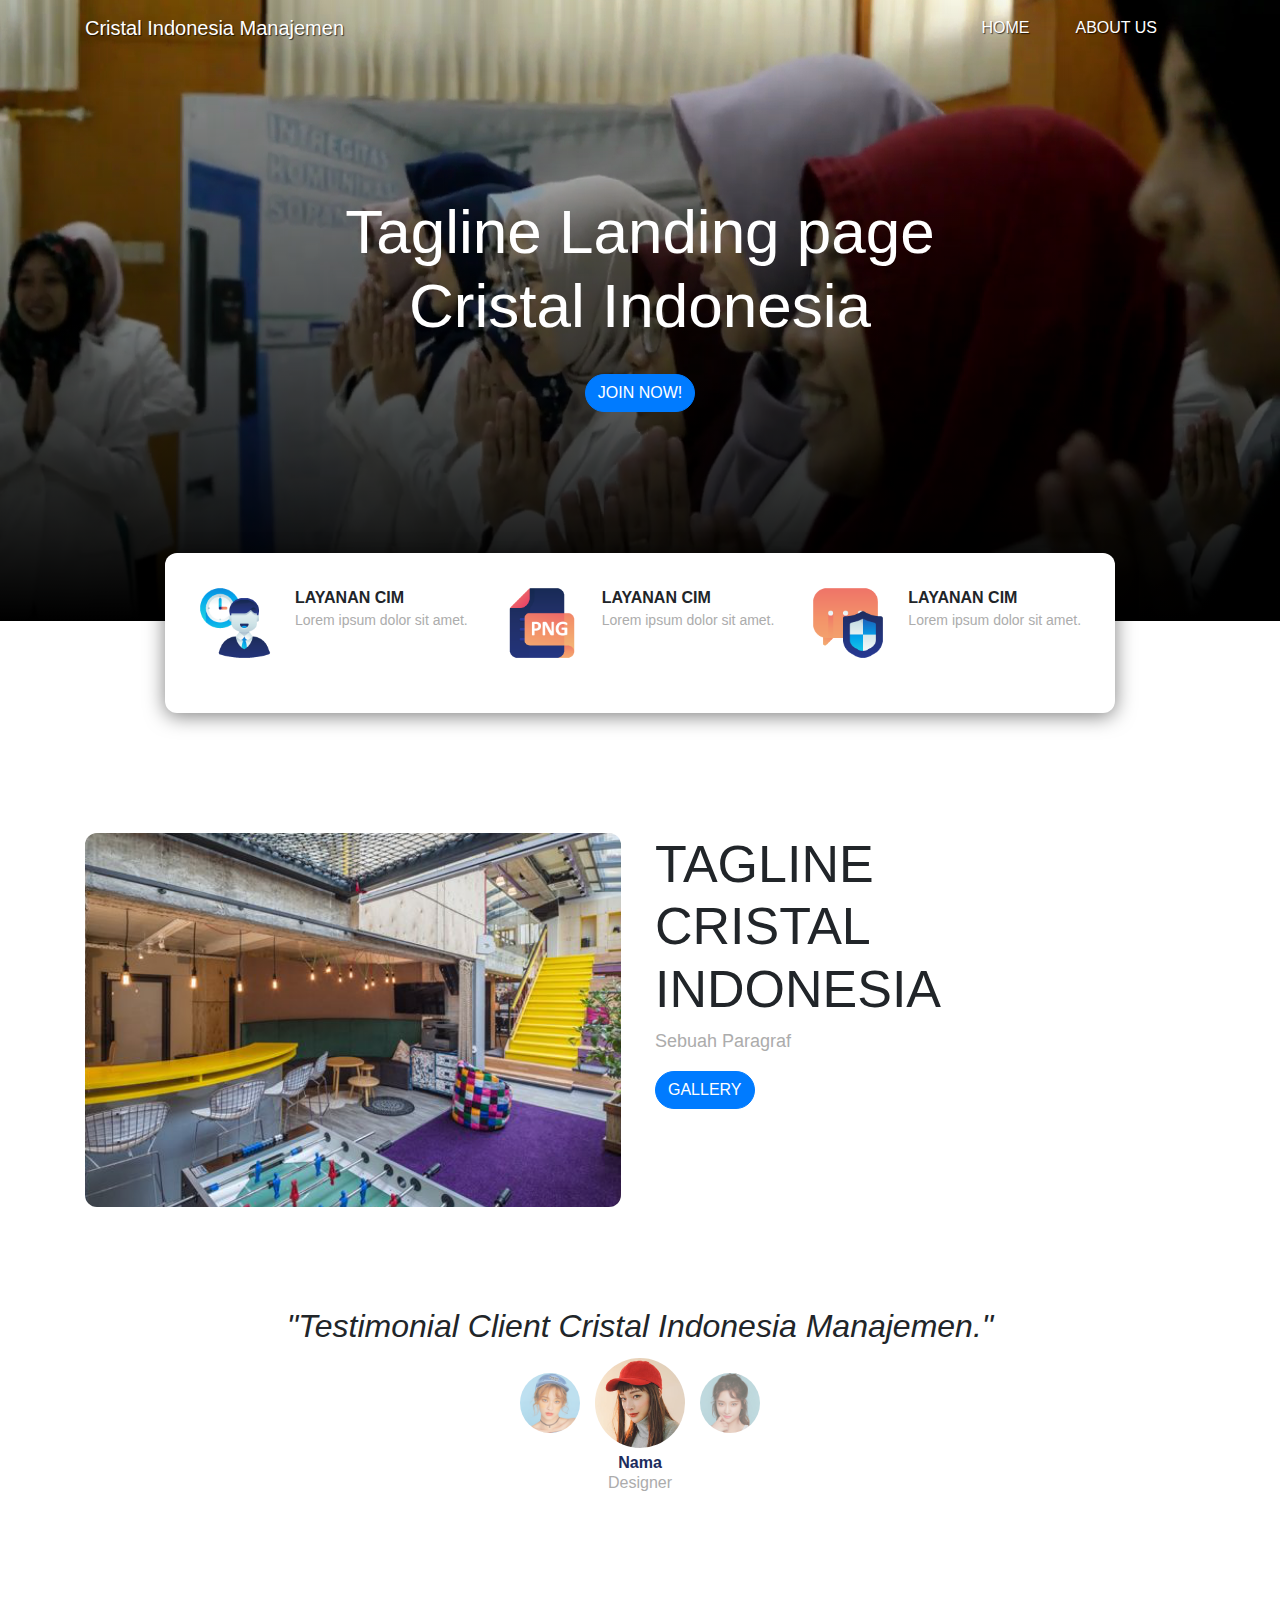
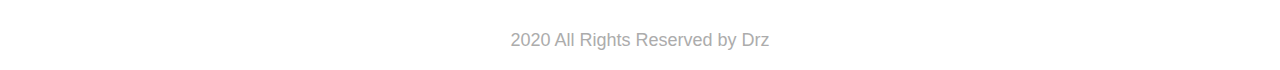
<file: index.html>
<!doctype html>
<html lang="en">
  <head>
    <!-- Required meta tags -->
    <meta charset="utf-8">
    <meta name="viewport" content="width=device-width, initial-scale=1, shrink-to-fit=no">

    <!-- Bootstrap CSS -->
    <link rel="stylesheet" href="https://stackpath.bootstrapcdn.com/bootstrap/4.4.1/css/bootstrap.min.css" integrity="sha384-Vkoo8x4CGsO3+Hhxv8T/Q5PaXtkKtu6ug5TOeNV6gBiFeWPGFN9MuhOf23Q9Ifjh" crossorigin="anonymous">

    <!--  -->
    <link rel="stylesheet" href="style.css"

  </head>
  <body>
    <!-- Navbar -->
    <nav class="navbar navbar-expand-lg navbar-light">
      <div class="container">
        <a class="navbar-brand" href="#">Cristal Indonesia Manajemen</a>
        <button class="navbar-toggler" type="button" data-toggle="collapse" data-target="#navbarNavAltMarkup" aria-controls="navbarNavAltMarkup" aria-expanded="false" aria-label="Toggle navigation">
          <span class="navbar-toggler-icon"></span>
        </button>
        <div class="collapse navbar-collapse" id="navbarNavAltMarkup">
          <div class="navbar-nav ml-auto">
            <a class="nav-item nav-link active" href="#">Home <span class="sr-only">(current)</span></a>
            <!-- <a class="nav-item nav-link" href="#">Pricing</a>
            <a class="nav-item nav-link" href="#"">Features</a> -->
            <a class="nav-item nav-link" href="about_us.html">About Us</a>
          </div>
        </div>
      </div>
    </nav>
    <!-- akhir Navbar -->


    <!-- Jumbotron -->
    <div class="jumbotron jumbotron-fluid">
      <div class="container">
        <h1 class="display-4">Tagline Landing page<br> Cristal Indonesia</h1>
          <a href="bitly.html" class="btn btn-primary tombol">Join Now!</a>
      </div>
    </div>
    <!-- akhir Jumbotron -->


    <!-- Container -->
    <div class="container">

      <!-- Info Panel -->
      <div class="row justify-content-center">
          <div class="col-10 info-panel">
            <div class="row">
              <div class="col-lg">
                <img src="img/employee.png" alt="employee" class="float-left">
                <h4>Layanan CIM</h4>
                <p>Lorem ipsum dolor sit amet.</p>
              </div>
              <div class="col-lg">
                <img src="img/hires.png" alt="hires" class="float-left">
                <h4>Layanan CIM</h4>
                <p>Lorem ipsum dolor sit amet.</p>
              </div>
              <div class="col-lg">
                <img src="img/security.png" alt="security" class="float-left">
                <h4>Layanan CIM</h4>
                <p>Lorem ipsum dolor sit amet.</p>
              </div>
            </div>
          </div>
      </div>

      <!-- akhir Info Panel -->


      <!-- Workingspace -->
      <div class="row workingspace">
        <div class="col-lg-6">
          <img src="img/workingspace.png" alt="Workingspace" class="img-fluid">
        </div>
        <div class="col-lg-5">
          <h3>Tagline <br> Cristal Indonesia</h3>
          <p>Sebuah Paragraf</p>
          <a href="gallery.html" class="btn btn-primary tombol">Gallery</a>
        </div>
      </div>
      <!-- akhir workingspace -->

      <!-- Testimonial -->
      <section class="testimonial">
        <div class="row justify-content-center">
          <div class="col-lg-8">
            <h5>
              "Testimonial Client Cristal Indonesia Manajemen."
            </h5>
          </div>
        </div>

        <div class="row justify-content-center">
          <div class="col-lg-6 justify-content-center d-flex">
            <figure class="figure">
              <img src="img/img1.png" class="figure-img img-fluid rounded-circle" alt="Test 1">
            </figure>
            <figure class="figure">
              <img src="img/img2.png" class="figure-img img-fluid rounded-circle utama" alt="Test 2">
              <figcaption class="figure-caption">
                <h5>Nama</h5>
                <p>Designer</p>
              </figcaption>
            </figure>
            <figure class="figure">
              <img src="img/img3.png" class="figure-img img-fluid rounded-circle" alt="Test 3">
            </figure>
          </div>
        </div>
      </section>
      <!-- akhir testimonial -->

      <!-- Footer -->
      <div class="row footer">
        <div class="col text-center">
          <p>
            2020 All Rights Reserved by Drz
          </p>
        </div>
      </div>
      <!-- akhir footer -->
      

    </div>
    <!-- akhir Container -->


















    <!-- Optional JavaScript -->
    <!-- jQuery first, then Popper.js, then Bootstrap JS -->
    <script src="https://code.jquery.com/jquery-3.4.1.slim.min.js" integrity="sha384-J6qa4849blE2+poT4WnyKhv5vZF5SrPo0iEjwBvKU7imGFAV0wwj1yYfoRSJoZ+n" crossorigin="anonymous"></script>
    <script src="https://cdn.jsdelivr.net/npm/popper.js@1.16.0/dist/umd/popper.min.js" integrity="sha384-Q6E9RHvbIyZFJoft+2mJbHaEWldlvI9IOYy5n3zV9zzTtmI3UksdQRVvoxMfooAo" crossorigin="anonymous"></script>
    <script src="https://stackpath.bootstrapcdn.com/bootstrap/4.4.1/js/bootstrap.min.js" integrity="sha384-wfSDF2E50Y2D1uUdj0O3uMBJnjuUD4Ih7YwaYd1iqfktj0Uod8GCExl3Og8ifwB6" crossorigin="anonymous"></script>
  </body>
</html>
</file>
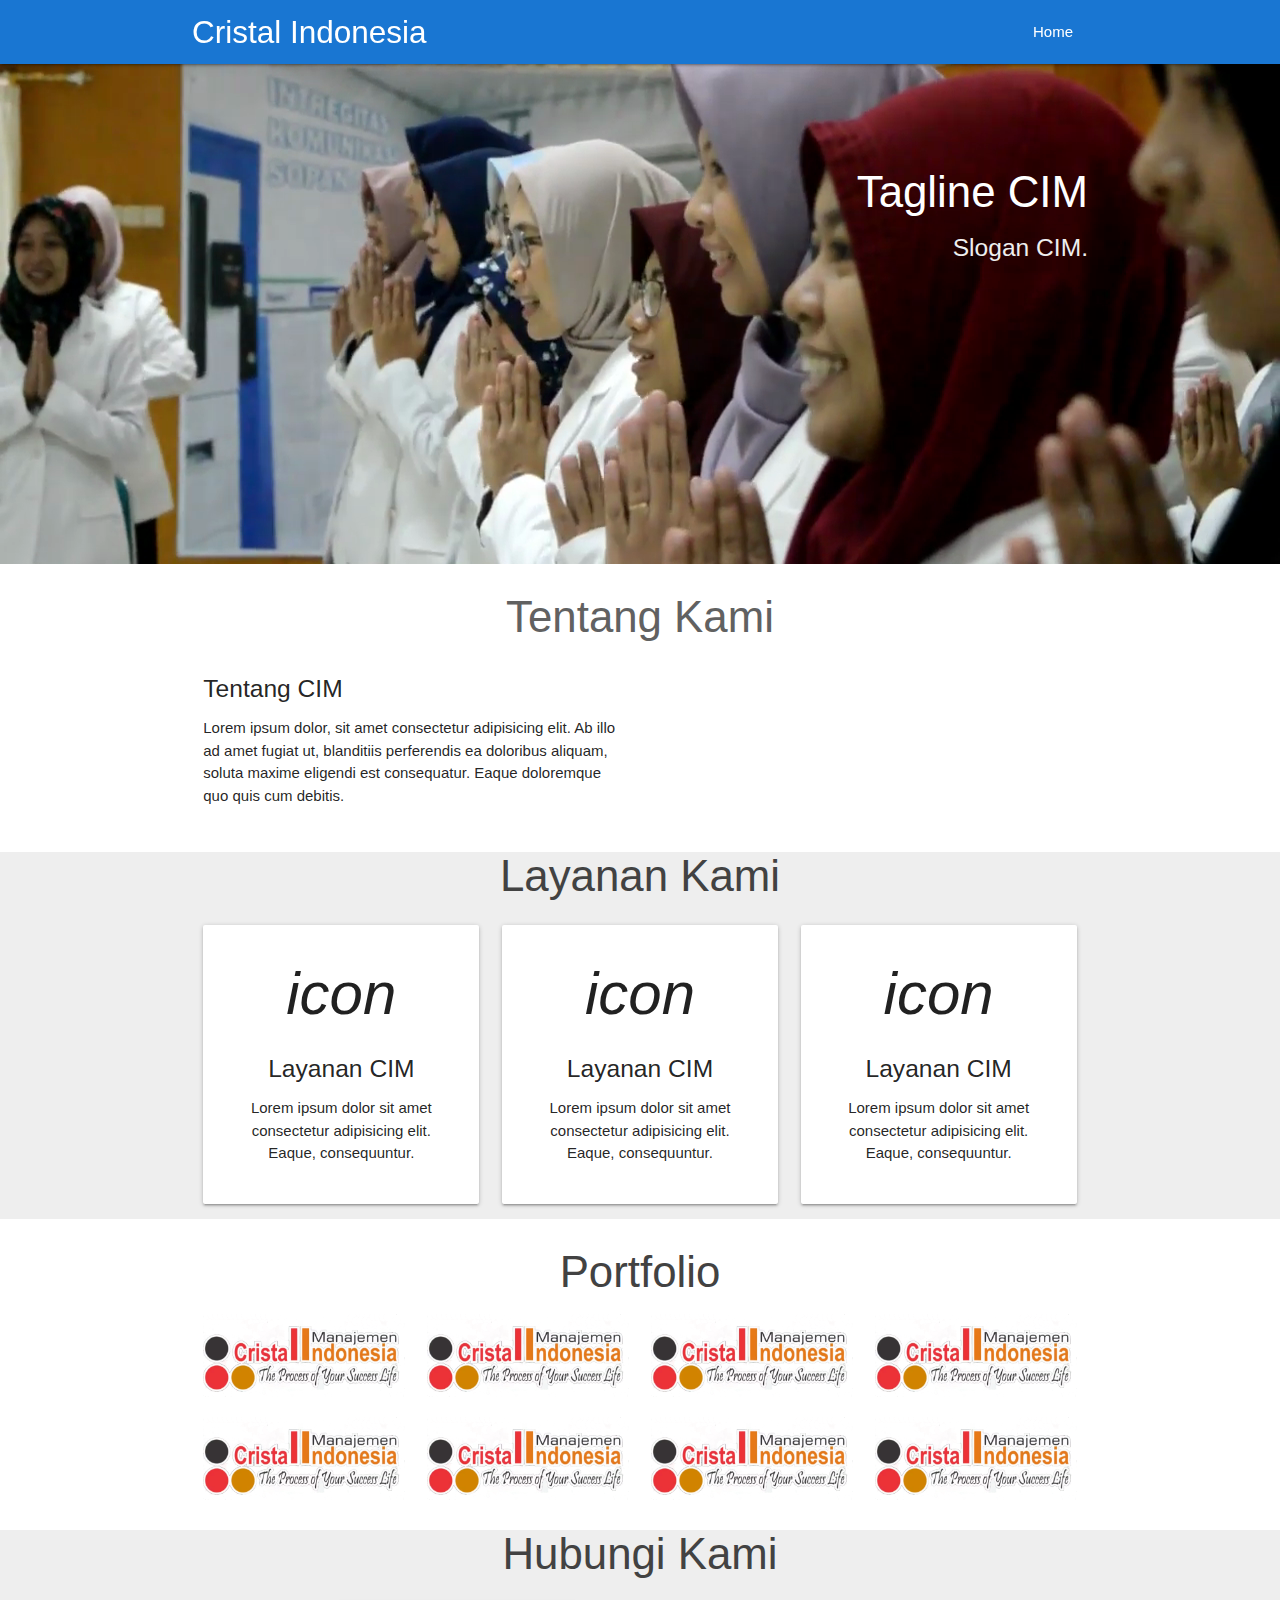
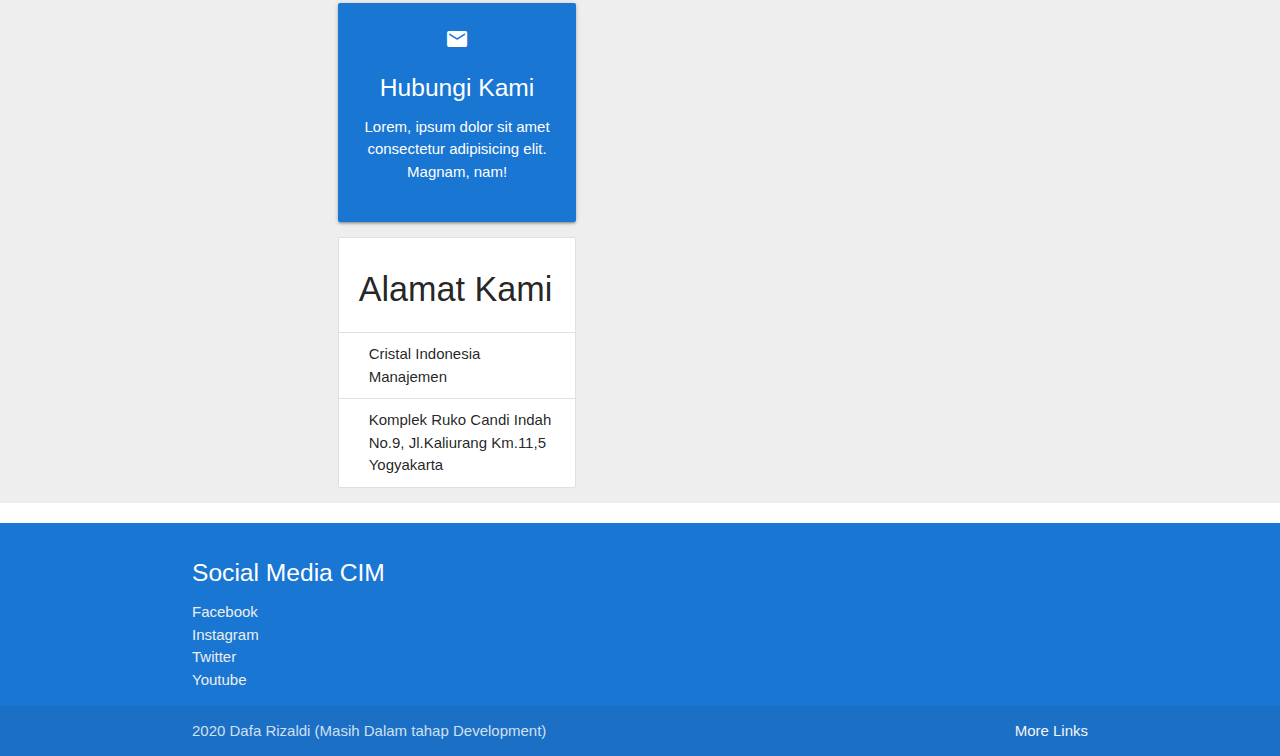
<file: about_us.html>
<!DOCTYPE html>
  <html>
    <head>
      <!--Import Google Icon Font-->
      <link href="https://fonts.googleapis.com/icon?family=Material+Icons" rel="stylesheet">
      <!--Import materialize.css-->
      <link type="text/css" rel="stylesheet" href="css/materialize.min.css"  media="screen,projection"/>

      <!-- My CSS -->
      <link rel="stylesheet" href="style.css">

      <!--Let browser know website is optimized for mobile-->
      <meta name="viewport" content="width=device-width, initial-scale=1.0"/>
      <title>Cristal Indonesia Manajemen</title>
    </head>

    <body>

      <!-- navbar -->
      <div class="navbar-fixed">
        <nav class="blue darken-2">
          <div class="container">
            <div class="nav-wrapper">
              <a href="index.html" class="brand-logo">Cristal Indonesia</a>
              <a href="#" data-target="mobile-nav" class="sidenav-trigger"><i class="material-icons">menu</i></a>
              <ul class="right hide-on-med-and-down">
                <li><a href="index.html">Home</a></li>
              </ul>
            </div>
          </nav>
        </div>
      </div>
      
      <ul class="sidenav" id="mobile-nav">
        <li><a href="index.html">Home</a></li>
      </ul>
      
      <!-- slider -->
      <div class="slider">
        <ul class="slides">
          <li>
            <img src="img/herobg.png">
            <div class="caption right-align">
              <h3>Tagline CIM</h3>
              <h5 class="light grey-text text-lighten-3">Slogan CIM.</h5>
            </div>
          </li>
          <li>
            <img src="img/vlcsnap-2020-02-21-03h47m47s056.png">
            <div class="caption left-align">
              <h3>Tagline CIM</h3>
              <h5 class="light grey-text text-lighten-3">Slogan CIM.</h5>
            </div>
          </li>
          <li>
            <img src="img/vlcsnap-2020-02-21-03h43m31s634.png">
            <div class="caption center-align">
              <h3>Tagline CIM</h3>
              <h5 class="light grey-text text-lighten-3">Slogan CIM.</h5>
            </div>
          </li>
        </ul>
      </div>

      <!-- about us -->
      <sectiion id="about" class="about">
        <div class="container">
          <div class="row">
            <h3 class="center light grey-text text-darken-2">Tentang Kami</h3>
            <div class="col m6 light">
              <h5>Tentang CIM</h5>
              <p>Lorem ipsum dolor, sit amet consectetur adipisicing elit. Ab illo ad amet fugiat ut, blanditiis perferendis ea doloribus aliquam, soluta maxime eligendi est consequatur. Eaque doloremque quo quis cum debitis.
              </p>
            </div>
            
            </div>
          </div>
        </div>
      </sectiion>

      


      <!-- services -->
      <section id="services" class="services grey lighten-3">
        <div class="container">
          <div class="row">
            <h3 class="light center grey-text text-darken-3">Layanan Kami</h3>
            <div class="col m4 sm12">
              <div class="card-panel center">
                <i class="material-icon medium">icon</i>
                <h5>Layanan CIM</h5>
                <p>Lorem ipsum dolor sit amet consectetur adipisicing elit. Eaque, consequuntur.</p>
              </div>
            </div>
            <div class="col m4 sm12">
              <div class="card-panel center">
                <i class="material-icon medium">icon</i>
                <h5>Layanan CIM</h5>
                <p>Lorem ipsum dolor sit amet consectetur adipisicing elit. Eaque, consequuntur.</p>
              </div>
            </div>
            <div class="col m4 sm12">
              <div class="card-panel center">
                <i class="material-icon medium">icon</i>
                <h5>Layanan CIM</h5>
                <p>Lorem ipsum dolor sit amet consectetur adipisicing elit. Eaque, consequuntur.</p>
              </div>
            </div>
          </div>
        </div>
      </section>

      <!-- portfolio -->
      <section id="portfolio" class="portfolio">
        <div class="container">
          <h3 class="light center grey-text text-darken-3">Portfolio</h3>
          <div class="row">
            <div class="col m3 s12">
              <img src="img/Capture.PNG" class="responsive-img materialboxed">
            </div>
            <div class="col m3 s12">
              <img src="img/Capture.PNG" class="responsive-img materialboxed">
            </div>
            <div class="col m3 s12">
              <img src="img/Capture.PNG" class="responsive-img materialboxed">
            </div>
            <div class="col m3 s12">
              <img src="img/Capture.PNG" class="responsive-img materialboxed">
            </div>
          </div>
          <div class="row">
            <div class="col m3 s12">
              <img src="img/Capture.PNG" class="responsive-img materialboxed">
            </div>
            <div class="col m3 s12">
              <img src="img/Capture.PNG" class="responsive-img materialboxed">
            </div>
            <div class="col m3 s12">
              <img src="img/Capture.PNG" class="responsive-img materialboxed">
            </div>
            <div class="col m3 s12">
              <img src="img/Capture.PNG" class="responsive-img materialboxed">
            </div>
          </div>
        </div>
      </section>

      <!-- contact us -->
      <section id="contact" class="contact grey lighten-3">
        <div class="container">
          <h3 class="light grey-text text-darken-3 center">Hubungi Kami</h3>
          <div class="container">
            <div class="row">
              <div class="col m5 s12">
                <div class="card-panel blue darken-2 center white-text">
                  <i class="material-icons">email</i>
                  <h5>Hubungi Kami</h5>
                  <p>Lorem, ipsum dolor sit amet consectetur adipisicing elit. Magnam, nam!</p>
                </div>
                <ul class="collection with-header">
                  <li class="collection-header"><h4>Alamat Kami</h4></li>
                  <li class="collection-item">Cristal Indonesia Manajemen</li>
                  <li class="collection-item">Komplek Ruko Candi Indah No.9, Jl.Kaliurang Km.11,5 Yogyakarta </li>
                  
                </ul>
              </div>

            </div>
          </div>
        </div>
      </section>

      <footer class="page-footer blue darken-2">
        <div class="container">
          
            <div class="col l4 offset-l2 s12">
              <h5 class="white-text">Social Media CIM</h5>
              <ul>
                <li><a class="grey-text text-lighten-3" href="https://id-id.facebook.com/cristalindonesia/">Facebook</a></li>
                <li><a class="grey-text text-lighten-3" href="https://www.instagram.com/cristalindonesiamanajemen/">Instagram</a></li>
                <li><a class="grey-text text-lighten-3" href="https://twitter.com/cristal_cim">Twitter</a></li>
                <li><a class="grey-text text-lighten-3" href="https://www.youtube.com/channel/UCoqgRsNhUpJ4p7A5_5UwZhw">Youtube</a></li>
              </ul>
            </div>
          </div>
        </div>
        <div class="footer-copyright">
          <div class="container">
          2020 Dafa Rizaldi (Masih Dalam tahap Development)
          <a class="grey-text text-lighten-4 right" href="#!">More Links</a>
          </div>
        </div>
      </footer>





      <!--JavaScript at end of body for optimized loading-->
      <script type="text/javascript" src="js/materialize.min.js"></script>
      <script>
        const sideNav = document.querySelectorAll('.sidenav');
        M.Sidenav.init(sideNav);

        const slider = document.querySelectorAll('.slider');
        M.Slider.init(slider, {
          indicators: false,
          height: 500
        });

        const parallax =document.querySelectorAll('.parallax');
        M.Parallax.init(parallax);

        const materialbox = document.querySelectorAll('.materialboxed');
        M.Materialbox.init(materialbox)

      </script>

    
    
    
    
    
    
    
    
    
    
    
    
    
    </body>
  </html>
</file>
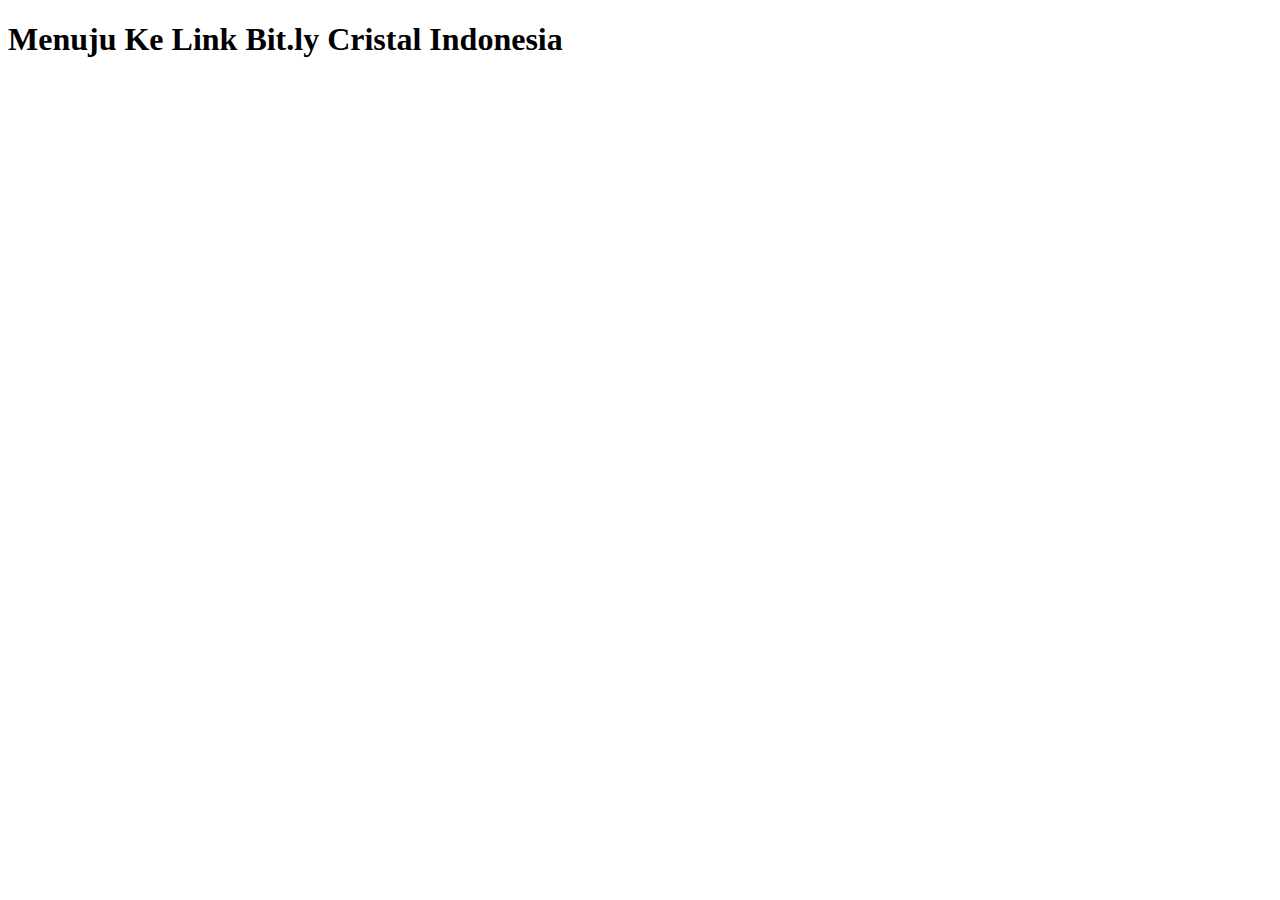
<file: bitly.html>
<!DOCTYPE html>
<html lang="en">
<head>
    <meta charset="UTF-8">
    <meta name="viewport" content="width=device-width, initial-scale=1.0">
    <title>Menuju ke Link Bit.ly CIM</title>
</head>
<body>
    <h1>Menuju Ke Link Bit.ly Cristal Indonesia</h1>
</body>
</html>
</file>
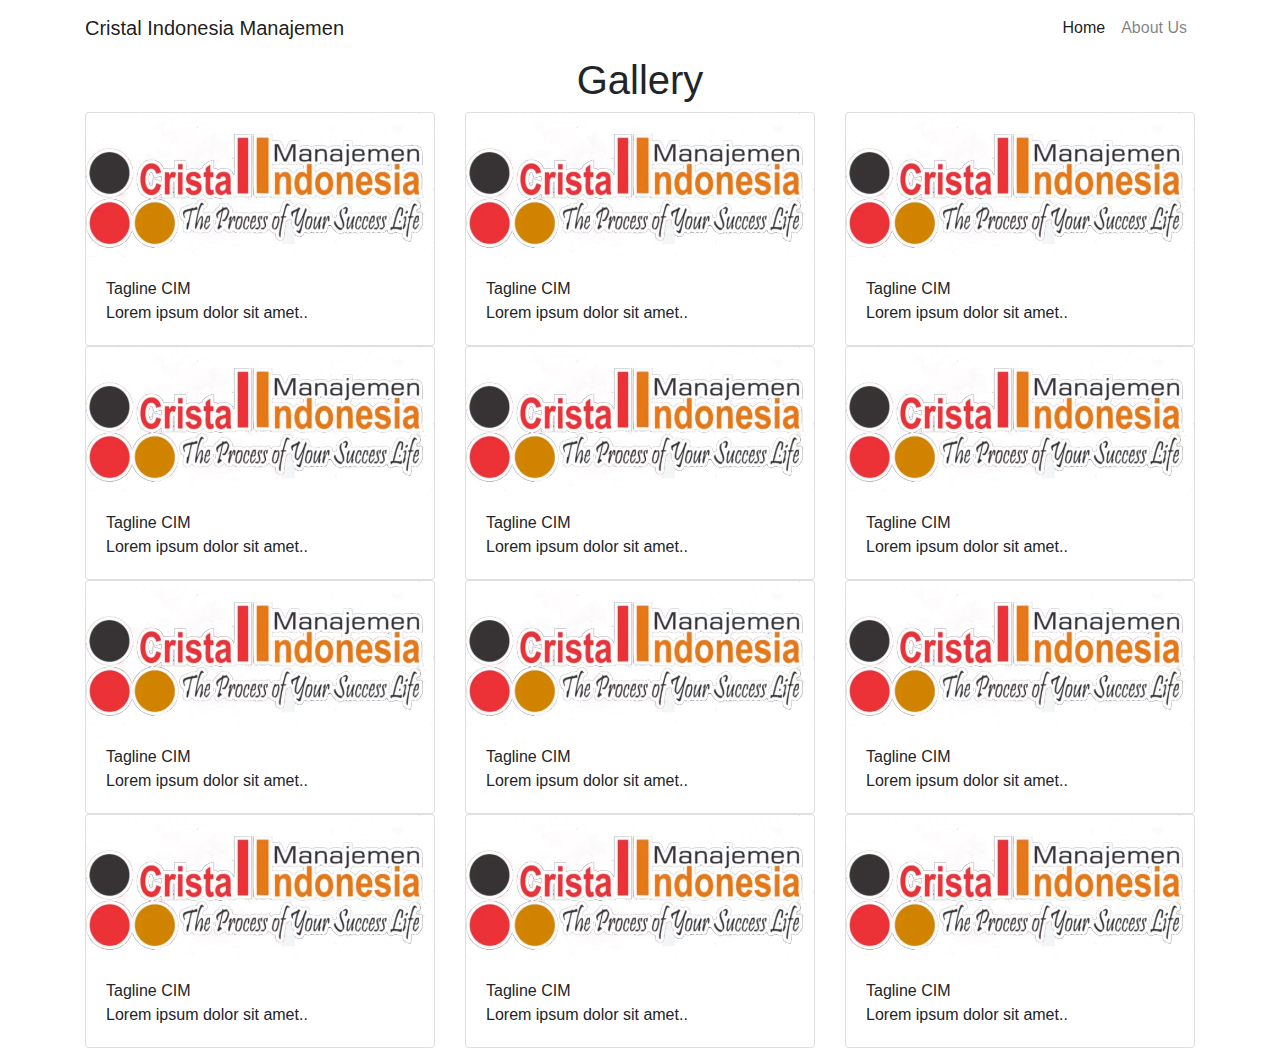
<file: gallery.html>
<!doctype html>
<html lang="en">
  <head>
    <!-- Required meta tags -->
    <meta charset="utf-8">
    <meta name="viewport" content="width=device-width, initial-scale=1, shrink-to-fit=no">

    <!-- Bootstrap CSS -->
    <link rel="stylesheet" href="https://stackpath.bootstrapcdn.com/bootstrap/4.4.1/css/bootstrap.min.css" integrity="sha384-Vkoo8x4CGsO3+Hhxv8T/Q5PaXtkKtu6ug5TOeNV6gBiFeWPGFN9MuhOf23Q9Ifjh" crossorigin="anonymous">

    <title>Gallery</title>
  </head>
  <body>
    <nav class="navbar navbar-expand-lg navbar-light">
        <div class="container">
          <a class="navbar-brand" href="index.html">Cristal Indonesia Manajemen</a>
          <button class="navbar-toggler" type="button" data-toggle="collapse" data-target="#navbarNavAltMarkup" aria-controls="navbarNavAltMarkup" aria-expanded="false" aria-label="Toggle navigation">
            <span class="navbar-toggler-icon"></span>
          </button>
          <div class="collapse navbar-collapse" id="navbarNavAltMarkup">
            <div class="navbar-nav ml-auto">
              <a class="nav-item nav-link active" href="index.html">Home <span class="sr-only">(current)</span></a>
              <!-- <a class="nav-item nav-link" href="#">Pricing</a>
              <a class="nav-item nav-link" href="#"">Features</a> -->
              <a class="nav-item nav-link" href="about_us.html">About Us</a>
            </div>
          </div>
        </div>
      </nav>

    <div class="container">
        <div class="row">
            <div class="col text-center">
                <h1>Gallery</h1>
            </div>
        </div>
        <div class="row">
            <div class="col-lg-4">
                <div class="card">
                    <img src="img/Capture.PNG" class="card-img-top" alt="...">
                    <div class="card-body">
                      <p class="card-text">Tagline CIM <br> Lorem ipsum dolor sit amet..</p>
                    </div>
                  </div>
            </div>
            <div class="col-lg-4">
                <div class="card">
                    <img src="img/Capture.PNG" class="card-img-top" alt="...">
                    <div class="card-body">
                      <p class="card-text">Tagline CIM <br> Lorem ipsum dolor sit amet..</p>
                    </div>
                  </div>
            </div>
            <div class="col-lg-4">
                <div class="card">
                    <img src="img/Capture.PNG" class="card-img-top" alt="...">
                    <div class="card-body">
                      <p class="card-text">Tagline CIM <br> Lorem ipsum dolor sit amet..</p>
                    </div>
                  </div>
            </div>
        </div>
        <div class="row">
            <div class="col-lg-4">
                <div class="card">
                    <img src="img/Capture.PNG" class="card-img-top" alt="...">
                    <div class="card-body">
                      <p class="card-text">Tagline CIM <br> Lorem ipsum dolor sit amet..</p>
                    </div>
                  </div>
            </div>
            <div class="col-lg-4">
                <div class="card">
                    <img src="img/Capture.PNG" class="card-img-top" alt="...">
                    <div class="card-body">
                      <p class="card-text">Tagline CIM <br> Lorem ipsum dolor sit amet..</p>
                    </div>
                  </div>
            </div>
            <div class="col-lg-4">
                <div class="card">
                    <img src="img/Capture.PNG" class="card-img-top" alt="...">
                    <div class="card-body">
                      <p class="card-text">Tagline CIM <br> Lorem ipsum dolor sit amet..</p>
                    </div>
                  </div>
            </div>
        </div>
        <div class="row">
            <div class="col-lg-4">
                <div class="card">
                    <img src="img/Capture.PNG" class="card-img-top" alt="...">
                    <div class="card-body">
                      <p class="card-text">Tagline CIM <br> Lorem ipsum dolor sit amet..</p>
                    </div>
                  </div>
            </div>
            <div class="col-lg-4">
                <div class="card">
                    <img src="img/Capture.PNG" class="card-img-top" alt="...">
                    <div class="card-body">
                      <p class="card-text">Tagline CIM <br> Lorem ipsum dolor sit amet..</p>
                    </div>
                  </div>
            </div>
            <div class="col-lg-4">
                <div class="card">
                    <img src="img/Capture.PNG" class="card-img-top" alt="...">
                    <div class="card-body">
                      <p class="card-text">Tagline CIM <br> Lorem ipsum dolor sit amet..</p>
                    </div>
                  </div>
            </div>
        </div>
        <div class="row">
            <div class="col-lg-4">
                <div class="card">
                    <img src="img/Capture.PNG" class="card-img-top" alt="...">
                    <div class="card-body">
                      <p class="card-text">Tagline CIM <br> Lorem ipsum dolor sit amet..</p>
                    </div>
                  </div>
            </div>
            <div class="col-lg-4">
                <div class="card">
                    <img src="img/Capture.PNG" class="card-img-top" alt="...">
                    <div class="card-body">
                      <p class="card-text">Tagline CIM <br> Lorem ipsum dolor sit amet..</p>
                    </div>
                  </div>
            </div>
            <div class="col-lg-4">
                <div class="card">
                    <img src="img/Capture.PNG" class="card-img-top" alt="...">
                    <div class="card-body">
                      <p class="card-text">Tagline CIM <br> Lorem ipsum dolor sit amet..</p>
                    </div>
                  </div>
            </div>
        </div>
    </div>

    <!-- Optional JavaScript -->
    <!-- jQuery first, then Popper.js, then Bootstrap JS -->
    <script src="https://code.jquery.com/jquery-3.4.1.slim.min.js" integrity="sha384-J6qa4849blE2+poT4WnyKhv5vZF5SrPo0iEjwBvKU7imGFAV0wwj1yYfoRSJoZ+n" crossorigin="anonymous"></script>
    <script src="https://cdn.jsdelivr.net/npm/popper.js@1.16.0/dist/umd/popper.min.js" integrity="sha384-Q6E9RHvbIyZFJoft+2mJbHaEWldlvI9IOYy5n3zV9zzTtmI3UksdQRVvoxMfooAo" crossorigin="anonymous"></script>
    <script src="https://stackpath.bootstrapcdn.com/bootstrap/4.4.1/js/bootstrap.min.js" integrity="sha384-wfSDF2E50Y2D1uUdj0O3uMBJnjuUD4Ih7YwaYd1iqfktj0Uod8GCExl3Og8ifwB6" crossorigin="anonymous"></script>
  </body>
</html>
</file>
<file: style.css>
/* Navbar */








/* Jumbotron */
.jumbotron {
  background-image: url(img/herobg.png);
  background-size: cover;
  height: 540px;
  text-align: center;
  position: relative;
}

.jumbotron .display-4 {
  color: white;
  margin-top: 150px;
  font-weight: 200;
  text-shadow: rgba(0, 0, 0, 0.7);
  font-size: 40px;
  margin-bottom: 30px;
}

.jumbotron::after {
  content: '';
  display: block;
  width: 100%;
  height: 100%;
  background-image: linear-gradient(to top, rgba(0,0,0,1), rgba(0,0,0,0));
  position: absolute;
  bottom: 0;
}

.jumbotron .container {
  z-index: 1;
  position: relative;
}

.jumbotron .display-4 span {
    font-weight: 500;
    
}


/* Info Panel */
.info-panel {
  box-shadow: 0 3px 20px rgba(0, 0, 0, 0.5);
  border-radius: 12px;
  margin-top: -100px;
  background-color: white;
  padding: 30px;
}

.info-panel img {
  width: 80px;
  height: 80px;
  margin-right: 20px;
  margin-bottom: 20px;
}

.info-panel h4 {
  font-size: 16px;
  text-transform: uppercase;
  font-weight: bold;
  margin-top: 5px;
}

.info-panel p {
  font-size: 14px;
  color: #acacac;
  margin-top: -5px;
  font-weight: 200;
}

/* Workingspace */
.workingspace {
  margin-top: 120px;
  text-align: center;
}

.workingspace h3 {
  font-size: 52px;
  font-weight: 200;
  text-transform: uppercase;
}

.workingspace h3 span {
  font-weight: 500;
}

.workingspace p {
  font-size: 18px;
  color: #acacac;
  font-weight: 200;
}

/* Testimonial */
.testimonial {
  margin-top: 100px;
}

.testimonial h5 {
  text-align: center;
  font-weight: 200;
  font-style: italic;
  font-size: 24px;
}

.testimonial figure img {
  width: 60px;
  margin: 20px 10px 10px;
  opacity: 0.6;
}

.testimonial figure img.utama {
  width: 90px;
  opacity: 1;
  margin: 5px;
}

.testimonial figure h5 {
  font-size: 16px;
  font-weight: bold;
  font-style: normal;
  color: #1c2c5d;
}

.testimonial figure p {
  font-size: 16px;
  color: #acacac;
  margin-top: -10px;
}

.testimonial figcaption {
  text-align: center;
}

/* Footer */
.footer {
  margin-top: 100px;
}

.footer p {
  color: #acacac;
  font-size: 18px;
}

/* Utility */

.tombol {
  text-transform: uppercase;
  border-radius: 45px;
}




/* DESKTOP VERSION */
@media (min-width: 992px) {
  
  .navbar-brand, .nav-link {
    color: white !important;
    text-shadow: 1px 1px 1px rgba(0, 0, 0, 0.7);
  }

  .navbar {
    position: relative;
    z-index: 1;

  }

  .jumbotron .container {
    z-index: 1;
    position: relative;
  }
  
  .nav-link {
    text-transform: uppercase;
    margin-right: 30px;
  }

  .jumbotron {  
    margin-top: -75px;
    text-align: center;
    height: 640px;
    position: relative;
  }

  .jumbotron::after {
    content: '';
    display: block;
    width: 100%;
    height: 100%;
    background-image: linear-gradient(to top, rgba(0,0,0,1), rgba(0,0,0,0));
    position: absolute;
    bottom: 0;
  }  
  
  .nav-link:hover::after {
    content: "";
    display: block;
    border-bottom: 3px solid #0b63dc;
    width: 50%;
    margin: auto;
    padding-bottom: 3px;
    margin-bottom: -8px;
   }

   .jumbotron .display-4 {
    font-size: 62px;
   }

   .workingspace {
     text-align: left;
   }

   .testimonial h5 {
    font-size: 32px;
  }

}
</file>
